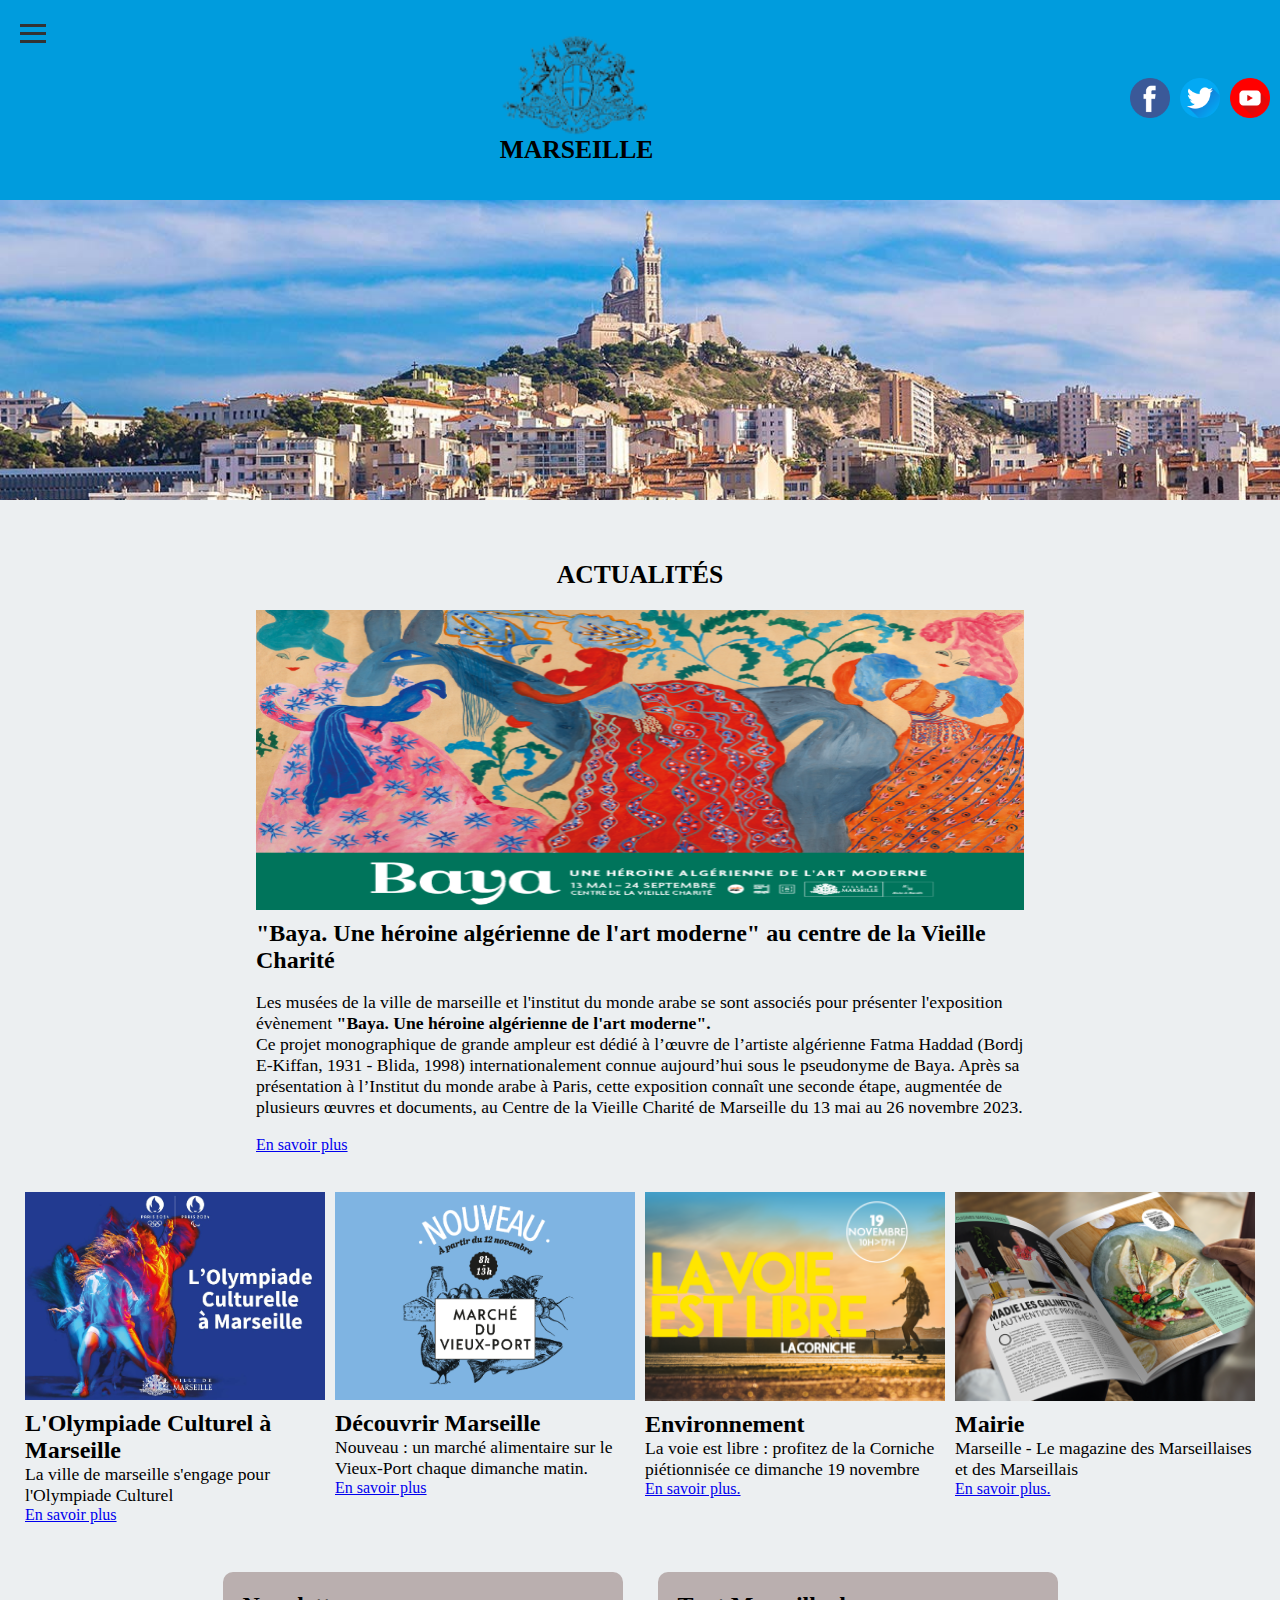
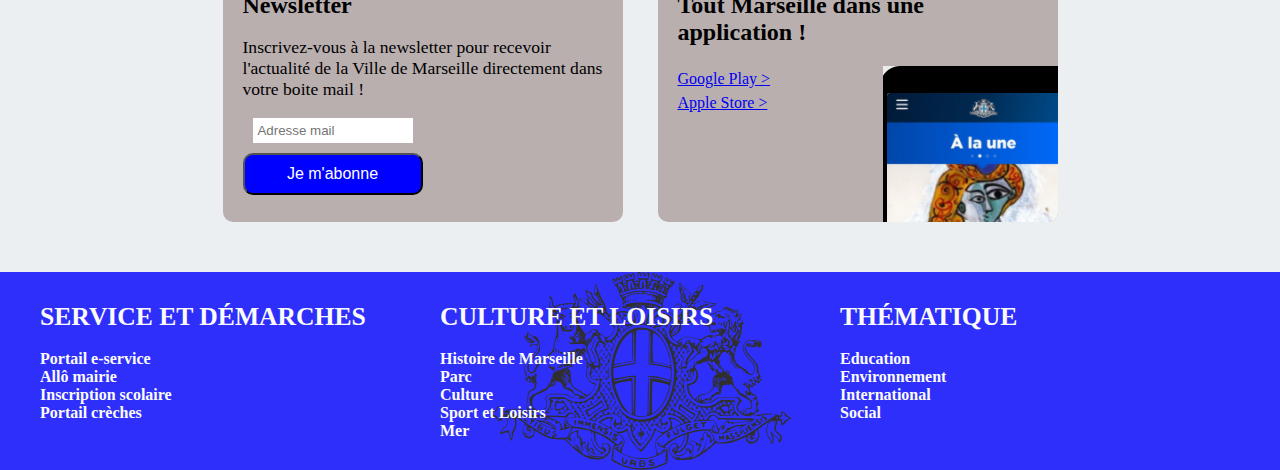
<file: index.html>
<!DOCTYPE html>
<html lang="fr">
<head>
    <meta charset="UTF-8">
    <meta name="viewport" content="width=device-width, initial-scale=1.0">
    <link rel="stylesheet" href="./css/style.css">
    <title>Ville de marseille</title>
</head>
<body>
  <header>

    <nav class="hamburger-menu">
      <input id="menu__toggle" type="checkbox" />
      <label class="menu__btn" for="menu__toggle">
        <span></span>
      </label>
    
      <ul class="menu__box">
        <li><a class="menu__item" href="index.html">Acceuil</a></li>
        <li><a class="menu__item" href="histoire.html"> Notre Histoire</a></li>
        <li><a class="menu__item" href="page-404.html">Nos Parcs</a></li>
        <li><a class="menu__item" href="plage.html">Plages</a></li>
        <li><a class="menu__item" href="formulaire.html">Formulaire</a></li>
      </ul>
    </nav>

    <div class="header-h1">
        <img src="./images/logo_0.png" alt="logo de la ville de marseille">
        <h1>Marseille</h1>
    </div>

    <div class="container-logo-header">
      <ul class="reseaux" >
        <li><a class="logo-header" href="https://www.facebook.com/marseilleville/"><img src="./icon/facebook.png" alt="logo qui redirige vers facebook"></a></li>
        <li><a class="logo-header" href="https://twitter.com/marseille"><img src="./icon/twitter.png" alt="logo qui redirige vers twitter"></a></li>
        <li><a class="logo-header" href="https://www.youtube.com/user/VilledeMarseille"><img src="./icon/youtube.png" alt="logo qui redirige vers youtube"></a></li>
      </ul>
    </div>
  </header>
  <div class="image-header"></div>
  <main>
    <section class="actualites">
      <h1 class="text-center">Actualités</h1>
      <article id="article_principal">
        <img src="./images/expo_baya-vignette.png" alt="image d'artice">
        <div class="container-article">
          <h2>"Baya. Une héroine algérienne de l'art moderne" au centre de la Vieille Charité</h2>
          <br>
          <p>Les musées de la ville de marseille et l'institut du monde arabe se sont associés pour présenter l'exposition évènement <b>"Baya. Une héroine algérienne de l'art moderne".</b></p>
          <p>Ce projet monographique de grande ampleur est dédié à l’œuvre de l’artiste algérienne Fatma Haddad (Bordj E-Kiffan, 1931 - Blida, 1998) internationalement connue aujourd’hui sous le pseudonyme de Baya.
          Après sa présentation à l’Institut du monde arabe à Paris, cette exposition connaît une seconde étape, augmentée de plusieurs œuvres et documents, au Centre de la Vieille Charité de Marseille du 13 mai au 26 novembre 2023.</p>
          <br>
          <a href="https://www.marseille.fr/culture/actualites/baya-une-heroine-algerienne-de-l-art-moderne-au-centre-de-la-vieille-charite">En savoir plus</a>
        </div>
      </article>
      <br>
      <div class="article-group">
        <article class="article-item">
          <img src="./images/olympiade_culturelle_vignette.jpg" alt="images d'article">
          <div class="container-article">
            <h2>L'Olympiade Culturel à Marseille</h2>
            <p>La ville de marseille s'engage pour l'Olympiade Culturel</p>
            <a href="https://www.marseille.fr/sports-loisirs/jeux-olympiques-et-paralympiques/la-ville-de-marseille-s-engage-pour-l-olympiade-culturelle">En savoir plus</a>
          </div>
        </article>
        <article class="article-item">
          <img src="./images/marche_vieux-port-vignette.png" alt="images d'article">
          <div class="container-article">
            <h2>Découvrir Marseille</h2>
            <p>Nouveau : un marché alimentaire sur le Vieux-Port chaque dimanche matin.</p>
            <a href="https://www.marseille.fr/decouvrir-marseille/actualites/un-marche-alimentaire-sur-le-vieux-port-chaque-dimanche-matin">En savoir plus</a>
          </div>
        </article>
        <article class="article-item">
          <img src="./images/lvel2023-novembre-vignette.png" alt="images d'article">
          <div class="container-article">
            <h2>Environnement</h2>
            <p>La voie est libre : profitez de la Corniche piétionnisée ce dimanche 19 novembre</p>
            <a href="https://www.marseille.fr/environnement/actualites/la-voie-est-libre">En savoir plus.</a>
          </div>
        </article>
        <article class="article-item">
          <img src="./images/magazine_marseille-vignette.png" alt="images d'article">
          <div class="containerr-article">
            <h2>Mairie</h2>
            <p>Marseille - Le magazine des Marseillaises et des Marseillais</p>
            <a href="https://www.marseille.fr/mairie/actualites/marseille-le-magazine-des-marseillaises-et-des-marseillais">En savoir plus.</a>
          </div>
        </article>
      </div>
    </section>
    <section class="news-app">
      <div id="news" class="border-r10">
        <h2>Newsletter</h2>
        <br>
        <p>Inscrivez-vous à la newsletter pour recevoir l'actualité de la Ville de Marseille directement dans votre boite mail !</p>
        <br>
        <div class="div-news">
          <input type="text" placeholder=" Adresse mail">
          <button>Je m'abonne</button>
        </div>
      </div>
      <div id="apps" class="border-r10">
        <h2>Tout Marseille dans une application !</h2>
        <br>
        <ul>
          <li class="li1"><a href="https://play.google.com/store/apps/details?id=fr.marseille.villedemarseille&hl=fr">Google Play ></a></li>
          <li><a href="https://apps.apple.com/fr/app/ville-de-marseille/id1267540404">Apple Store ></a></li>
        </ul>
        <img class="illuApp" src="./images/app-decoration_0.png" alt="image décoratif">
      </div>

    </section>
  </main>
  <footer>
    <div class="footer-container">

      <section class="service-footer">
        <h1>Service et démarches</h1>
        <br>
        <ul>
          <li><a href="page-404.html">Portail e-service</a></li>
          <li><a href="page-404.html">Allô mairie</a></li>
          <li><a href="page-404.html">Inscription scolaire</a></li>
          <li><a href="page-404.html">Portail crèches</a></li>
        </ul>
      </section>
      <br>
      <section class="culture-footer">
        <h1>Culture et loisirs</h1>
        <br>
        <ul>
          <li><a href="histoire.html">Histoire de Marseille</a></li>
          <li><a href="parc.html">Parc</a></li>
          <li><a href="page-404.html">Culture</a></li>
          <li><a href="page-404.html">Sport et Loisirs</a></li>
          <li><a href="page-404.html">Mer</a></li>
        </ul>
      </section>
      <br>
      <section class="culture-footer">
        <h1>Thématique</h1>
        <br>
        <ul>
          <li><a href="page-404.html">Education</a></li>
          <li><a href="page-404.html">Environnement</a></li>
          <li><a href="page-404.html">International</a></li>
          <li><a href="page-404.html">Social</a></li>
        </ul>
      </section>
    </div>
    </footer>
</body>
</html>
</file>
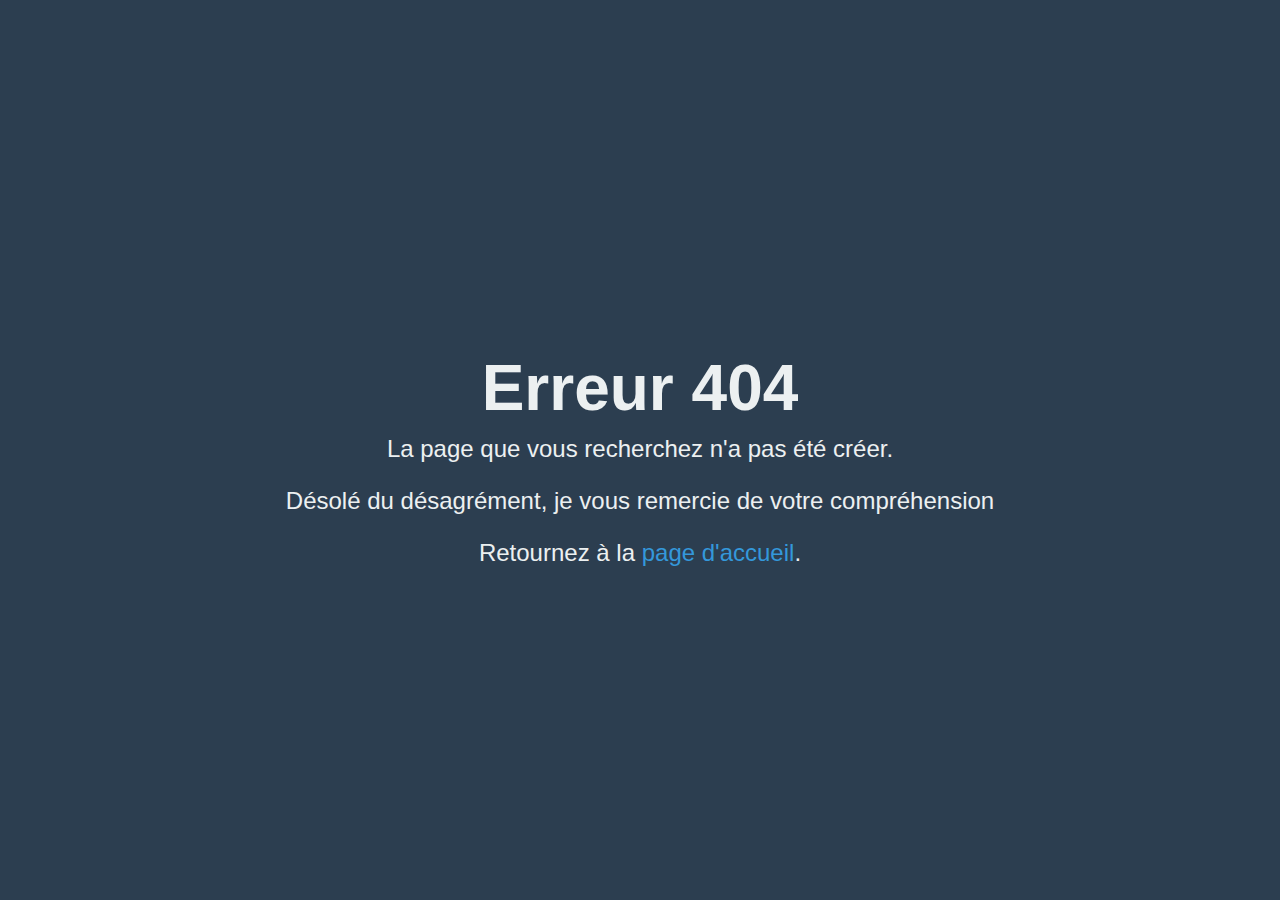
<file: page-404.html>
<!DOCTYPE html>
<html lang="fr">
<head>
  <meta charset="UTF-8">
  <meta name="viewport" content="width=device-width, initial-scale=1.0">
  <title>Erreur 404 - Page non trouvée</title>
  <style>
    body {
      background-color: #2C3E50; /* Couleur principale de Marseille */
      color: #ECF0F1; /* Couleur du texte */
      font-family: 'Arial', sans-serif;
      text-align: center;
      margin: 0;
      padding: 0;
      display: flex;
      align-items: center;
      justify-content: center;
      height: 100vh;
    }

    .container {
      max-width: 800px;
    }

    h1 {
      font-size: 4em;
      margin-bottom: 10px;
    }

    p {
      font-size: 1.5em;
      margin-top: 0;
    }

    a {
      color: #3498DB; /* Couleur du lien */
      text-decoration: none;
    }

    a:hover {
      text-decoration: underline;
    }
  </style>
</head>
<body>
  <div class="container">
    <h1>Erreur 404</h1>
    <p>La page que vous recherchez n'a pas été créer.</p>
    <p>Désolé du désagrément, je vous remercie de votre compréhension</p>
    <p>Retournez à la <a href="index.html">page d'accueil</a>.</p>
  </div>
</body>
</html>
</file>
<file: css/style.css>
/* RESET */
* {
    padding: 0;
    margin: 0;
    box-sizing: border-box;
    list-style: none;
}

body {
  background-color: #ECEFF1;
}

p {
  font-size: 1.1rem;
}

.border-r10 {
  border-radius: 10px;
}

h1 {
  text-transform: uppercase;
  font-size: 1.6rem;
}

/* class prédifini */
.text-center {
  text-align: center;
}

/* HEADER */

header {
    display: flex;
    justify-content: space-between;
    padding: 10px;
    height: 200px;
    background-color: #009cdd;
  }
  
.image-header {
  background: url(../images/2019-05-ville-marseille-1.jpg) no-repeat ;
  background-size: cover;
  background-position: center;
  height: 300px;
    
}
.header-h1 {
  display: flex;
  justify-content: center;
  flex-direction: column;
}


.container-logo-header {
  display: flex;
  justify-content: center;
  align-items: center;
}
.reseaux {
  display: flex;
  list-style: none;
  gap: 10px;
}

.logo-header > img {
  width: 40px;
}

/* NAV-LINK */

#menu__toggle {
  opacity: 0;
}

#menu__toggle:checked ~ .menu__btn > span {
  transform: rotate(45deg);
}
#menu__toggle:checked ~ .menu__btn > span::before {
  top: 0;
  transform: rotate(0);
}
#menu__toggle:checked ~ .menu__btn > span::after {
  top: 0;
  transform: rotate(90deg);
}
#menu__toggle:checked ~ .menu__box {
  visibility: visible;
  left: 0;
}

.menu__btn {
  display: flex;
  align-items: center;
  position: fixed;
  top: 20px;
  left: 20px;

  width: 26px;
  height: 26px;

  cursor: pointer;
  z-index: 1;
}

.menu__btn > span,
.menu__btn > span::before,
.menu__btn > span::after {
  display: block;
  position: absolute;

  width: 100%;
  height: 3px;

  background-color: #333;

  transition-duration: .25s;
}
.menu__btn > span::before {
  content: '';
  top: -8px;
}
.menu__btn > span::after {
  content: '';
  top: 8px;
}

.menu__box {
  display: block;
  position: fixed;
  visibility: hidden;
  top: 0;
  left: -100%;

  width: 300px;
  height: 100%;

  margin: 0;
  padding: 80px 0;

  list-style: none;

  background-color: #ECEFF1;
  box-shadow: 2px 0px 6px rgba(0, 0, 0, .2);

  transition-duration: .25s;
}

.menu__item {
  display: block;
  padding: 12px 24px;

  color: #333;

  font-family: 'Roboto', sans-serif;
  font-size: 20px;
  font-weight: 600;

  text-decoration: none;

  transition-duration: .25s;
}
.menu__item:hover {
  background-color: #CFD8DC;
}


/* MAIN */

.actualites > h1 {
  margin-top: 10px;
}

.actualites {
  margin: 50px 0;
}

#article_principal {
  width: 60%;
  margin: auto;
  display: flex;
  height: 300px;
  margin-top: 20px ;
}

.article-group {
  display: flex;
  justify-content: center;
  gap: 10px;
  margin: 20px 0;
}
.article-item {
  display: flex;
  flex-direction: column;
  height: 300px;
  width: 15%;

}
article img {
  height: 300px;
}

article {
  gap: 10px;
}


.container-article {
  display: flex;
  flex-direction: column;
}

/* section news-app */

.news-app {
  display: flex;
  justify-content: center;
  gap: 35px;
  margin: 50px 0;
  padding-top: 10px;
}

.news-app > div {
  width: 400px;
  background-color: #baafaf;
  padding: 20px;
  height: 250px;
}

.div-news > input {
  border: none;
  padding: 5px 2px;
  margin: 0 10px;
}

#apps {
  position: relative;
  overflow: hidden;
}

.illuApp {
  position: absolute;
  right: -1.5625rem;
  bottom: -13rem;
}

.li1 {
  line-height: 30px;
}
.div-news {
  display: flex;
  flex-direction: column;
  width: 50%;
  gap: 10px;
}

.div-news > button {
  padding: 10px 0;
  font-size: 1rem;
  background-color: blue;
  color: white;
  border-radius: 10px;
}
.div-news > button:hover {
  padding: 10px 0;
  font-size: 1rem;
  background-color: rgb(5, 5, 118);
  color: white;
  border-radius: 10px;
}

/* FIN DU NEWS APP */

/* FOOTER */

footer {
  background: url(../images/blason-marseille.svg);
  height: 200px;
  background-repeat: no-repeat;
  background-size: contain;
  background-color: blue;
  background-position: center;
  padding: 30px;
  color: white;
  display: flex;
  justify-content: center;
  gap: 20px;
  opacity: 0.8;
  font-weight: bolder;
  height: 100%;
}
.footer-container section {
  width: 400px;
}

.footer-container {
  display: flex;
  justify-content: space-between;
}

footer a {
  color: white;
  text-decoration: none;
}

/* FIN DU FOOTER */

/* VERSION TABLETTE */

@media (min-width:751px) and (max-width: 1680px) {
  .actualites {
    display: flex;
    flex-direction: column;
  }
  #article_principal{
    display: flex;
    flex-direction: column;
    height: auto;
  }
  .article-group {
    display: flex;
    flex-wrap: wrap;
  }
  .article-item {
    width: 300px;
    display: flex;
  }
  .footer-container {
    display: flex;
    justify-content: center;
    flex-wrap: wrap;
  }
}


/* MOBILE VERSION */

@media (max-width: 750px) {
  .container-logo-header {
    display: none;
  }

  header {
    display: flex;
    justify-content: center;
  }
  article > img {
    width: 100%;
  }

  .actualites {
    display: flex;
    flex-direction: column;
    justify-content: center;
    align-items: center;
  }

  #article_principal {
    display: flex;
    flex-direction: column;
    margin-bottom: 10px;
    height: auto;
    border-radius: 10px;
    box-shadow: 12px 23px 15px 0px rgba(0,0,0,0.1);
  }

  .article-group {
    display: flex;
    flex-direction: column;
    gap: 10px;
    justify-content: center;
    align-items: center;
    
  }
  .article-item {
    width: 80%;
    padding: 10px;
    height: auto;
    border-radius: 10px;
    box-shadow: 12px 23px 15px 0px rgba(0,0,0,0.1);
  }

  .footer-container {
    display: flex;
    justify-content: center;
    flex-direction: column;
  }

  .news-app {
    display: flex;
    flex-direction: column;
   align-items: center;
  }

  .illuApp {
    display: none;
  }
}
</file>
